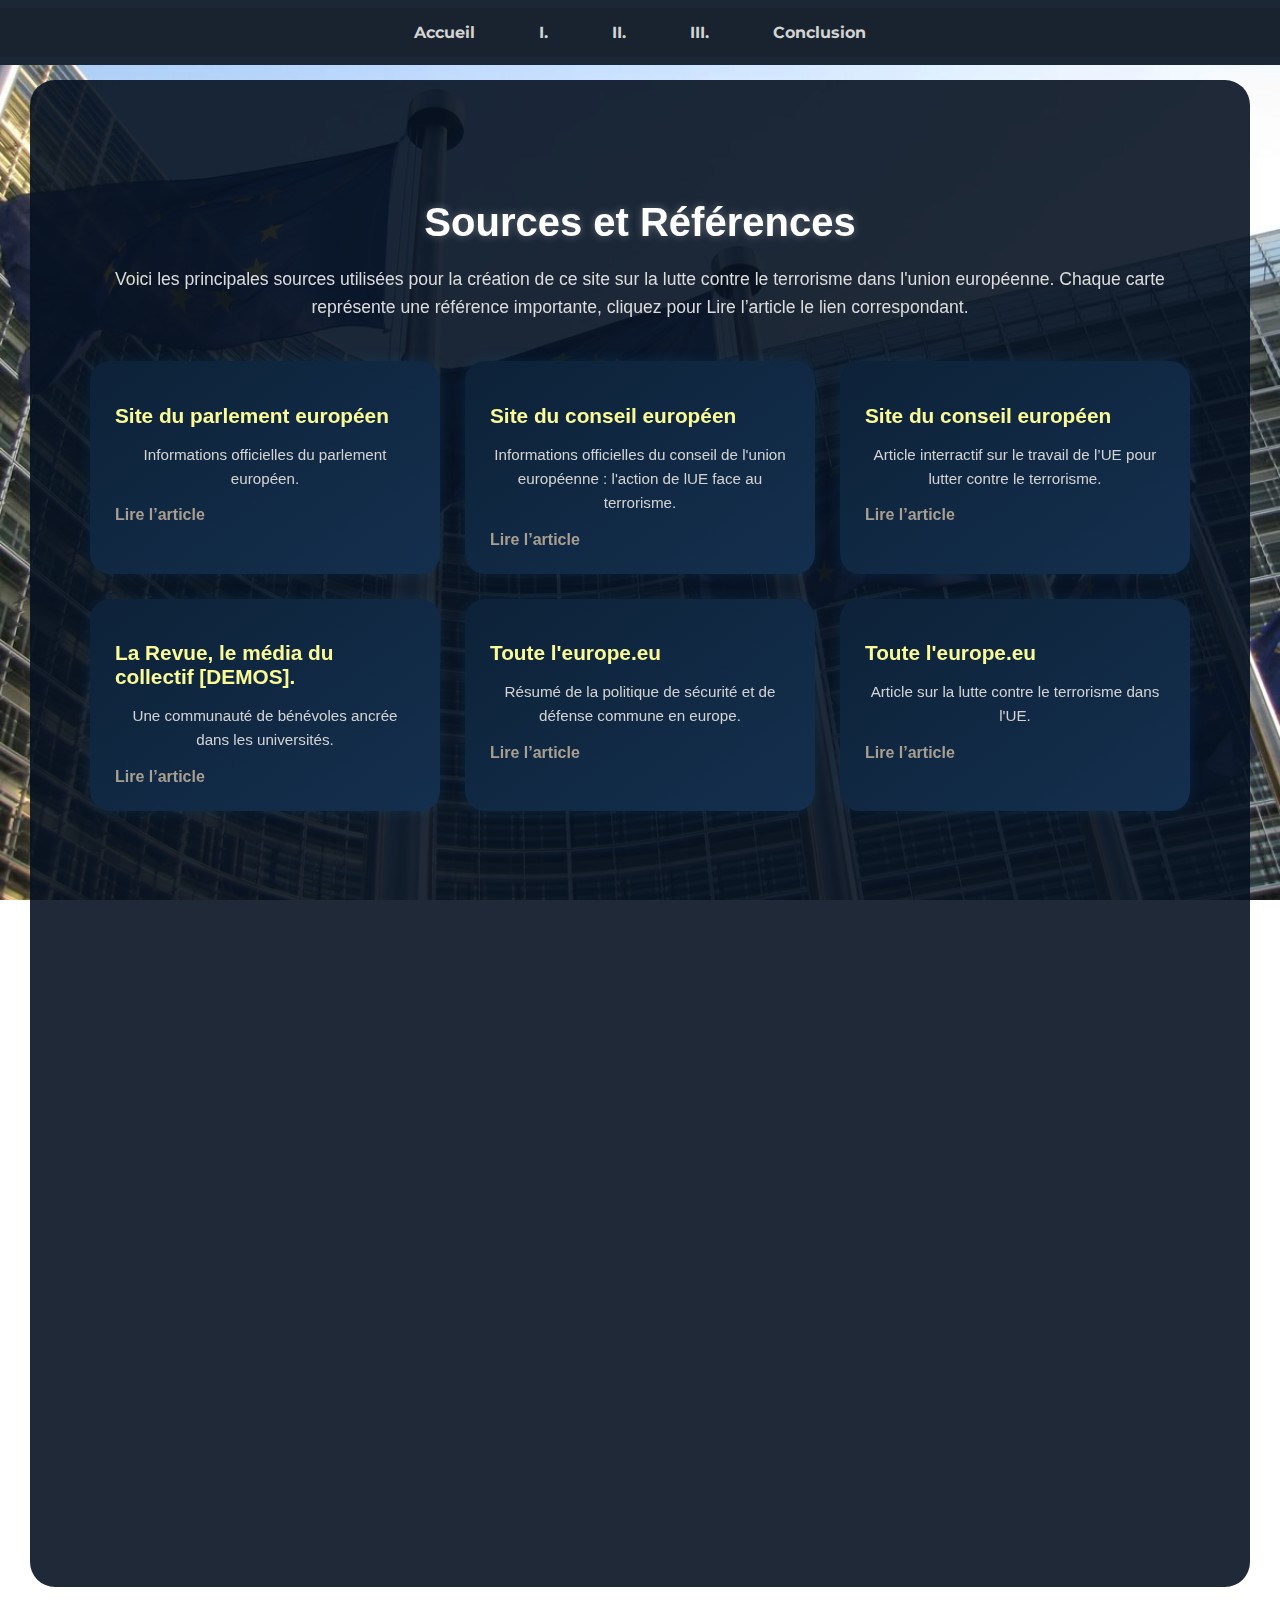
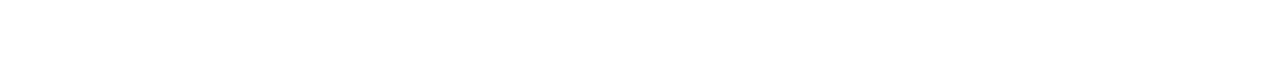
<file: Sources.html>
<!DOCTYPE html>
<html lang="fr">
<head>
  <meta charset="utf-8">
  <title>La lutte contre le terrorisme dans l'UE</title>
  <link href="style.css" rel="stylesheet" type="text/css">
  <link href="https://fonts.googleapis.com/css2?family=Montserrat:wght@400;600&display=swap" rel="stylesheet">
  <link rel="stylesheet" href="https://cdnjs.cloudflare.com/ajax/libs/font-awesome/6.5.0/css/all.min.css">
</head>
<!--Menu deroulant-->
<body>
<header>
<nav id="exemple2">
  <ul>
    <li><a href="index.html">Accueil</a></li>

    <li><a href="page_1.html">I.</a>
      <ul>
        <li><a href="#">Origines</a></li>
        <li><a href="#">Évolution</a></li>
        <li><a href="#">Dates clés</a></li>
      </ul>
    </li>

    <li><a href="page_2.html">II.</a>
      <ul>
        <li><a href="#">Règles de base</a></li>
        <li><a href="#">Fautes fréquentes</a></li>
      </ul>
    </li>

    <li><a href="page_3.html">III.</a>
      <ul>
        <li><a href="#">Raquettes</a></li>
        <li><a href="#">Ballons</a></li>
        <li><a href="#">Marques connues</a></li>
      </ul>
    </li>

    <li><a href="page_4.html">Conclusion</a>
      <ul>
        <li><a href="#">Conclusion</a></li>
        <li><a href="#">Sources</a></li>
      </ul>
    </li>
  </ul>
</nav>
 </header>
 <section class="sources-section">
    <div class="content-box">
      <h1>Sources et Références</h1>
      <p class="intro-text">
        Voici les principales sources utilisées pour la création de ce site sur la lutte contre le terrorisme dans l'union européenne.  
        Chaque carte représente une référence importante, cliquez pour Lire l’article le lien correspondant.
      </p>

      <!-- Grille de cartes -->
      <div class="grid-container">
        <div class="source-card fade-in">
          <h2>Site du parlement européen</h2>
          <p>Informations officielles du parlement européen.</p>
          <a href="https://www.europarl.europa.eu/topics/fr/article/20250124STO26468/terrorisme-dans-l-ue-tendances-attentats-et-arrestations-en-2023" target="_blank">Lire l’article</a>
        </div>

        <div class="source-card fade-in">
          <h2>Site du conseil européen</h2>
          <p>Informations officielles du conseil de l'union européenne : l'action de lUE face au terrorisme.</p>
          <a href="https://www.consilium.europa.eu/fr/policies/fight-against-terrorism/" target="_blank">Lire l’article</a>
        </div>

        <div class="source-card fade-in">
          <h2>Site du conseil européen</h2>
          <p>Article interractif sur le travail de l’UE pour lutter contre le terrorisme.</p>
          <a href="https://www.consilium.europa.eu/en/eu-response-to-terrorism/" target="_blank">Lire l’article</a>
        </div>

        <div class="source-card fade-in">
          <h2>La Revue, le média du collectif [DEMOS]. </h2>
          <p>Une communauté de bénévoles ancrée dans les universités.
</p>
          <a href="https://www.instagram.com/p/DPWl7-7jeNc/?img_index=4" target="_blank">Lire l’article</a>
        </div>

        <div class="source-card fade-in">
          <h2>Toute l'europe.eu</h2>
          <p>Résumé de la politique de sécurité et de défense commune en europe.</p>
          <a href="https://www.touteleurope.eu/l-ue-dans-le-monde/la-politique-de-securite-et-de-defense-commune-psdc/" target="_blank">Lire l’article</a>
        </div>

        <div class="source-card fade-in">
          <h2>Toute l'europe.eu</h2>
          <p>Article sur la lutte contre le terrorisme dans l'UE.</p>
          <a href="https://www.touteleurope.eu/societe/comment-l-union-europeenne-lutte-t-elle-contre-le-terrorisme/" target="_blank">Lire l’article</a>
        </div>

        <div class="source-card fade-in">
          <h2>Toute l'europe.eu</h2>
          <p>Article sur la sécurité et la lutte contre le terrorisme en Europe.</p>
          <a href="https://www.touteleurope.eu/societe/securite-et-lutte-contre-le-terrorisme-en-europe/" target="_blank">Lire l’article</a>
        </div>

        <div class="source-card fade-in">
          <h2>Journal officiel de l'Union européenne</h2>
          <p>Directives du parlement européen et du conseil relative à la lutte contre le terrorisme.</p>
          <a href="https://eur-lex.europa.eu/legal-content/FR/TXT/PDF/?uri=CELEX:32017L0541" target="_blank">Lire l’article</a>
        </div>

        <div class="source-card fade-in">
          <h2>Comité du conseil de l'europe contre le terrorisme</h2>
          <p>Compte-rendu de la stratégie du CDCT 2023-2027.</p>
          <a href="https://rm.coe.int/cdct-strategy-website-fr-final/1680b3ea39" target="_blank">Lire l'article</a>
        </div>

        <div class="source-card fade-in">
          <h2>Portail du conseil de l'Europe </h2>
          <p>Article sur la lutte contre le terrorisme avec le CDCT.</p>
          <a href="https://www.coe.int/fr/web/counter-terrorism" target="_blank">Lire l’article</a>
        </div>

        <div class="source-card fade-in">
          <h2> Rapport d'europol</h2>
          <p>Rapport 2025 sur la situation et les tendances du terrorisme dans l'union européenne.</p>
          <a href="https://www.europol.europa.eu/cms/sites/default/files/documents/TE-SAT%202025%20-%20Synth%C3%A8se%20-%20FR.pdf" target="_blank">Lire l’article</a>
        </div>

        <div class="source-card fade-in">
          <h2>Site officiel du conseil européen</h2>
          <p>Communiqué de presse du conseil européen sur la lutte contre le terrorisme.</p>
          <a href="https://www.consilium.europa.eu/fr/press/press-releases/2024/12/12/fighting-terrorism-council-approves-conclusions-on-future-priorities-for-countering-terrorism/" target="_blank">Lire l’article</a>
        </div>

        <div class="source-card fade-in">
          <h2> Site du cairn</h2>
          <p> Article sur l'Union européenne et la lutte contre le terrorisme.</p>
          <a href="https://shs.cairn.info/revue-politique-etrangere-2018-2-page-133?lang=fr" target="_blank">Lire l’article</a>
        </div>
      
        <div class="source-card fade-in">
          <h2> Site de la fondation Robert Schuman</h2>
          <p>Article sur l'Union européenne et la lutte contre le terrorisme.</p>
          <a href="https://www.robert-schuman.eu/questions-d-europe/386-l-union-europeenne-et-la-lutte-contre-le-terrorisme" target="_blank">Lire l’article</a>
        </div>
        </div>
      </div>
    </div>
  </section>
<script>
    const cards = document.querySelectorAll('.fade-in');

    const observer = new IntersectionObserver(entries => {
      entries.forEach(entry => {
        if (entry.isIntersecting) {
          entry.target.classList.add('visible');
          observer.unobserve(entry.target);
        }
      });
    }, { threshold: 0.2 });

    cards.forEach(card => observer.observe(card));
  </script>
</body>
</file>
<file: style.css>
body { 
  background-image : url(images/3fa558c937f377615ef2c5c7e0fd399c.jpg);
  margin: 0;
  padding: 0;
  background-size: cover; /* adapte l’image à l’écran */
  background-position: center;
  background-attachment: fixed; /* fond fixe */
  z-index: 0;
}
body {
    font-family: 'Segoe UI', Tahoma, Geneva, Verdana, sans-serif;
    color: #d3d3d3;
    margin: 0;
    padding: 0; 
}
 body::before {
      content: "";
      position: fixed;
      top: 0;
      left: 0;
      width: 100%;
      height: 100%;
      background: rgba(199, 214, 132, 0.219); /* filtre doré transparent */
      opacity: 0; /* invisible au début */
      transition: opacity 0.4s linear;
      z-index: -1; /* derrière le contenu */
    }

 body.scrolled::before {
      opacity: 1; /* devient visible progressivement */
}
.cadre {
      background-color: #1b2735; /* bleu marine plein */
      max-width: 900px;          /* largeur du cadre */
      margin: 60px auto;         /* centré avec marge en haut/bas */
      padding: 40px;
      border-radius: 20px;       /* coins arrondis */
      box-shadow: 0 0 20px rgba(0,0,0,0.6); /* ombre douce */
    }

header {
    
    background-color: rgba(255, 0, 0, 0,7)
    }

    
.hero {
      height: 100vh; /* prend toute la hauteur de l’écran */
      display: flex;
      justify-content: center;
      align-items: center;
      text-align: center;
}

.hero h1 {
      font-size: 3em;
      font-weight: bold;
      color: rgba(255,255,255,0.9); /* blanc légèrement transparent */
      background-color: rgba(0,0,0,0.4); /* option : effet semi-transparent derrière le texte */
      padding: 20px 40px;
      border-radius: 10px;
}

/* SECTION INTRODUCTION */
.intro-title {
      text-align: center;
      font-size: 2.5em;
      font-weight: bold;
      margin-top: 80px;
      margin-bottom: 30px;
      color: rgba(255,255,255,0.95);
      text-shadow: 2px 2px 6px rgba(0,0,0,0.7); /* petit effet lumineux */
}
.article {
      text-align: center;
      font-size: 1.8em;
      font-weight: bold;
      margin-top: 80px;
      margin-bottom: 30px;
      margin-left: 130px;
      margin-right: 130px;
      color: rgba(255, 255, 255, 0.95);
      text-shadow: 2px 2px 6px rgba(0,0,0,0.7); /* petit effet lumineux */
}
em {
  font-style: italic; /* déjà par défaut */
  color: rgb(240, 248, 102); /* un ton plus doux */
  text-shadow: 1px 1px 4px rgba(0,0,0,0.5);
}
h1 {text-align: center;
      font-size: 2em;
      font-weight: bold;
      margin-top: 80px;
      margin-bottom: 30px;
      margin-left: 70px;
      margin-right: 70px;
      color: rgba(255,255,255,0.95);
      text-shadow: 2px 2px 6px rgba(0,0,0,0.7); /* petit effet lumineux */
}

h3, h4 {
    color: #c5bbae; 
    text-align: center;
    margin-top: 20px;
}

h2 {
    font-size: 2.5em;
}



p {
    line-height: 1.6;
    text-align: center;

}

p strong {
    color:  #fafa97;
}
     


.section {
    margin-bottom: 40px;
}

a {
    color: #007bff; 
    text-decoration: none;
    font-weight: bold;
    transition: color 0.3s ease-in-out;
}

a:hover {
    color: #1b2735; 
    text-decoration: underline;
}


img {
    display: block;
    margin: 20px auto;
    max-width: 100%;
    border-radius: 10px;
    box-shadow: 0 0 15px rgba(0, 0, 0, 0.1);
    filter: saturate(120%) contrast(120%);
}
ul{
    color: #ff6f00;
    list-style-type: disc;
    background: rgba(0, 0, 0, 0.1);
}
footer {
    padding: 10px 20px;
    background: rgba(0, 0, 0, 0.3);
    color: white;
  }


/* Navigation principale */
nav {
  background: #1b2735; /* bleu marine très foncé */
  color: #d3d3d3;
  padding: 0.5em 0;
  position: fixed;
  text-align: center;
  width: 100%;
  top: 0;
  left: 0;
  z-index: 999;
   font-family: 'Montserrat', 'Franklin Gothic Medium', 'Arial Narrow', Arial, sans-serif; /* Police uniquement ici */
}


/* Structure UL */
nav ul {
  list-style: none;
  margin: 0;
  padding: 0;
  display: flex;
  justify-content: center;
}

/* Liens principaux */
nav ul li {
  position: relative;
}

nav a {
  padding: 0.5em 2em;
  color: #d3d3d3;
  text-decoration: none;
  display: block;
  height: 33px;
  line-height: 33px;
  white-space: nowrap;
  font-family: inherit;
}

/* Hover principal */
nav a:hover {
  background: #fafa97; /* taupe doux */
}

/* Sous-menus */
nav ul li ul {
  position: absolute;
  top: 100%;
  left: 0;
  background: #1b2735; /* même bleu foncé */
  display: none;
  min-width: 200px;
  font-size: smaller;
  text-align: left;
  z-index: 1000;
  padding: 0;
}

nav ul li:hover ul {
  display: block;
}

/* Items du sous-menu */
nav ul li ul li a {
  padding: 0.5em 1em;
  height: auto;
  line-height: normal;
  border-top: 1px solid #4d5d6c;
}

/* Hover dans sous-menu */
nav ul li ul li a:hover {
  background: #fafa97; /* taupe plus clair pour sous-menu */
  color: #1b2735; /* contraste */
}

/* Contenu */
#contenu {
  border: 2px solid #8b5e3c;
  margin: 80px 0 0 0;
  padding: 20px;
  font-family: inherit;
}
/* Items du sous-menu */
nav ul li ul li a {
  position: relative;
  padding: 0.5em 2.5em 0.5em 1em;
  height: auto;
  line-height: normal;
  border-top: 1px solid #4d5d6c;
  transition: background 0.3s ease, color 0.3s ease;
  color: #d3d3d3; /* Taupe par défaut */
}

/* Flèche SVG stylisée */
nav ul li ul li a::after {
  content: '';
  position: absolute;
  right: 10px;
  top: 50%;
  width: 10px;
  height: 10px;
  background-image: url("data:image/svg+xml;utf8,<svg fill='currentColor' xmlns='http://www.w3.org/2000/svg' viewBox='0 0 8 8'><path d='M2 0l4 4-4 4z'/></svg>");
  background-size: contain;
  background-repeat: no-repeat;
  transform: translateY(-50%);
  transition: transform 0.3s ease, opacity 0.3s ease;
  opacity: 0.7;
}

/* Hover : fond clair, couleur texte (et flèche) bleu marine */
nav ul li ul li a:hover {
  background: #fafa97; /* taupe clair */
  color: #1b2735;       /* bleu marine foncé */
}

nav ul li ul li a:hover::after {
  transform: translate(4px, -50%);
  opacity: 1;
}

/* Section principale */
.sources-section {
  padding: 80px 0;
  display: flex;
  justify-content: center;
}

.content-box {
  background-color: rgba(7, 18, 33, 0.9);
  padding: 40px 60px;
  border-radius: 25px;
  max-width: 1100px;
  text-align: center;
  box-shadow: 0 0 30px rgba(255, 255, 255, 0.1);
}

.content-box h1 {
  font-size: 2.5em;
  color: white;
  margin-bottom: 20px;
  text-shadow: 0 0 8px rgba(255, 255, 255, 0.3);
}

.intro-text {
  font-size: 1.1em;
  color: #dcdcdc;
  margin-bottom: 40px;
}

/* Grille de cartes */
.grid-container {
  display: grid;
  grid-template-columns: repeat(auto-fill, minmax(300px, 1fr));
  gap: 25px;
}

/* Carte source */
.source-card {
  background: linear-gradient(145deg, #0d2238, #142f4e);
  border-radius: 20px;
  padding: 25px;
  text-align: left;
  box-shadow: 0 0 15px rgba(0, 170, 255, 0.1);
  transition: transform 0.3s, box-shadow 0.3s;
}

.source-card:hover {
  transform: scale(1.05);
  box-shadow: 0 0 25px rgba(255, 215, 53, 0.5);
}

.source-card h2 {
  color: #fafa97;
  font-size: 1.3em;
  margin-bottom: 10px;
}

.source-card p {
  color: #d3d3d3;
  font-size: 0.95em;
  margin-bottom: 15px;
}

.source-card a {
  color: #a89f91;
  text-decoration: none;
  font-weight: 600;
}

.source-card a:hover {
  text-decoration: underline;
  color: #f7f76c;
}
/* Effet fade-in */
.fade-in {
  opacity: 0;
  transform: translateY(40px);
  transition: opacity 0.8s ease-out, transform 0.8s ease-out;
}

.fade-in.visible {
  opacity: 1;
  transform: translateY(0);
}
/* Responsive */
@media (max-width: 768px) {
  .content-box {
    padding: 30px 20px;
  }
  .grid-container {
    grid-template-columns: 1fr;
  }
}

#introduction {
  text-align: center;
  margin-top: 60px;
}

.carousel-container-3d {
  position: relative;
  width: 90%;
  max-width: 1000px;
  margin: 40px auto;
  perspective: 1200px;
}




.carousel-3d {
  position: relative;
  height: auto; /* plus de hauteur fixe */
}

.carousel-card {
  position: absolute;
  top: 0;
  left: 0;
  width: 100%;
  opacity: 0;
  transform: scale(0.9)  rotateY(30deg);
  transition: all 0.8s ease;
  border-radius: 20px;
  box-shadow: 0 20px 40px rgba(0,0,0,0.6);
  overflow: hidden;
  background: rgba(10, 10, 20, 0.85);
}

.carousel-card.active {
  opacity: 1;
  position: relative;
  transform: scale(1) rotateY(0deg);
  z-index: 2;
}

.carousel-card img {
  width: 100%;
  height: auto; /* conserve le ratio original */
  display: block;
}



.caption {
  position: absolute;
  bottom: 0;
  left: 0;
  right: 0;
  padding: 15px;
  background: rgba(0, 0, 0, 0.6);
  color: #fff;
  font-weight: bold;
  font-size: 1.2em;
  backdrop-filter: blur(5px);
}

.carousel-btn {
  position: absolute;
  top: 50%;
  transform: translateY(-50%);
  background: rgba(255,255,255,0.15);
  border: none;
  color: white;
  font-size: 2em;
  padding: 10px 15px;
  border-radius: 50%;
  cursor: pointer;
  transition: background 0.3s ease, transform 0.2s ease;
  z-index: 3;
}

.carousel-btn:hover {
  background: rgba(255,255,255,0.4);
  transform: translateY(-50%) scale(1.1);
}

.carousel-btn.prev {
  left: 10px;
}

.carousel-btn.next {
  right: 10px;
}

/* Responsive */
@media (max-width: 700px) {
  .carousel-card {
    height: 350px;
  }
  .caption {
    font-size: 1em;
  }
}
.problematique-bandeau {
  margin: 80px auto;
  margin-left: 60px;
  margin-right: 60px;
  padding: 30px 20px;
  text-align: center;
  border-radius: 20px;
  background: linear-gradient(
    120deg,
    hsla(227, 47%, 19%, 0.9),
    rgba(32, 51, 114, 0.9),
    rgba(25,35,70,0.9)
  );
  background-size: 300%;
  animation: gradientShift 8s ease-in-out infinite;
  position: relative;
  overflow: hidden;
  box-shadow: 0 0 25px rgba(50,100,200,0.4);
  backdrop-filter: blur(4px);
}

.problematique-bandeau::before {
  content: "";
  position: absolute;
  top: 0;
  left: -50%;
  width: 50%;
  height: 100%;
  background: linear-gradient(
    120deg,
    transparent,
    rgba(255,255,255,0.25),
    transparent
  );
  animation: shineMove 5s infinite ease-in-out;
}

.problematique-bandeau p {
  font-size: 1.8em;
  color: rgba(248, 238, 168, 0.95);
  font-style: italic;
  font-weight: 600;
  margin: 0;
  letter-spacing: 1px;
  text-shadow: 0 0 12px rgba(0,0,0,0.6);
}

.problematique-bandeau p span {
  font-style: normal;
  font-weight: 700;
  color: rgba(255,215,0,0.9);
  text-transform: uppercase;
  letter-spacing: 2px;
  text-shadow: 0 0 10px rgba(255,215,0,0.4);
}

/* Animation du fond dégradé */
@keyframes gradientShift {
  0% { background-position: 0% 50%; }
  50% { background-position: 100% 50%; }
  100% { background-position: 0% 50%; }
}

/* Animation du reflet lumineux */
@keyframes shineMove {
  0% { left: -50%; }
  50% { left: 100%; }
  100% { left: 100%; }
}

/* Responsive */
@media (max-width: 700px) {
  .problematique-bandeau p {
    font-size: 1.3em;
  }
}
</file>
